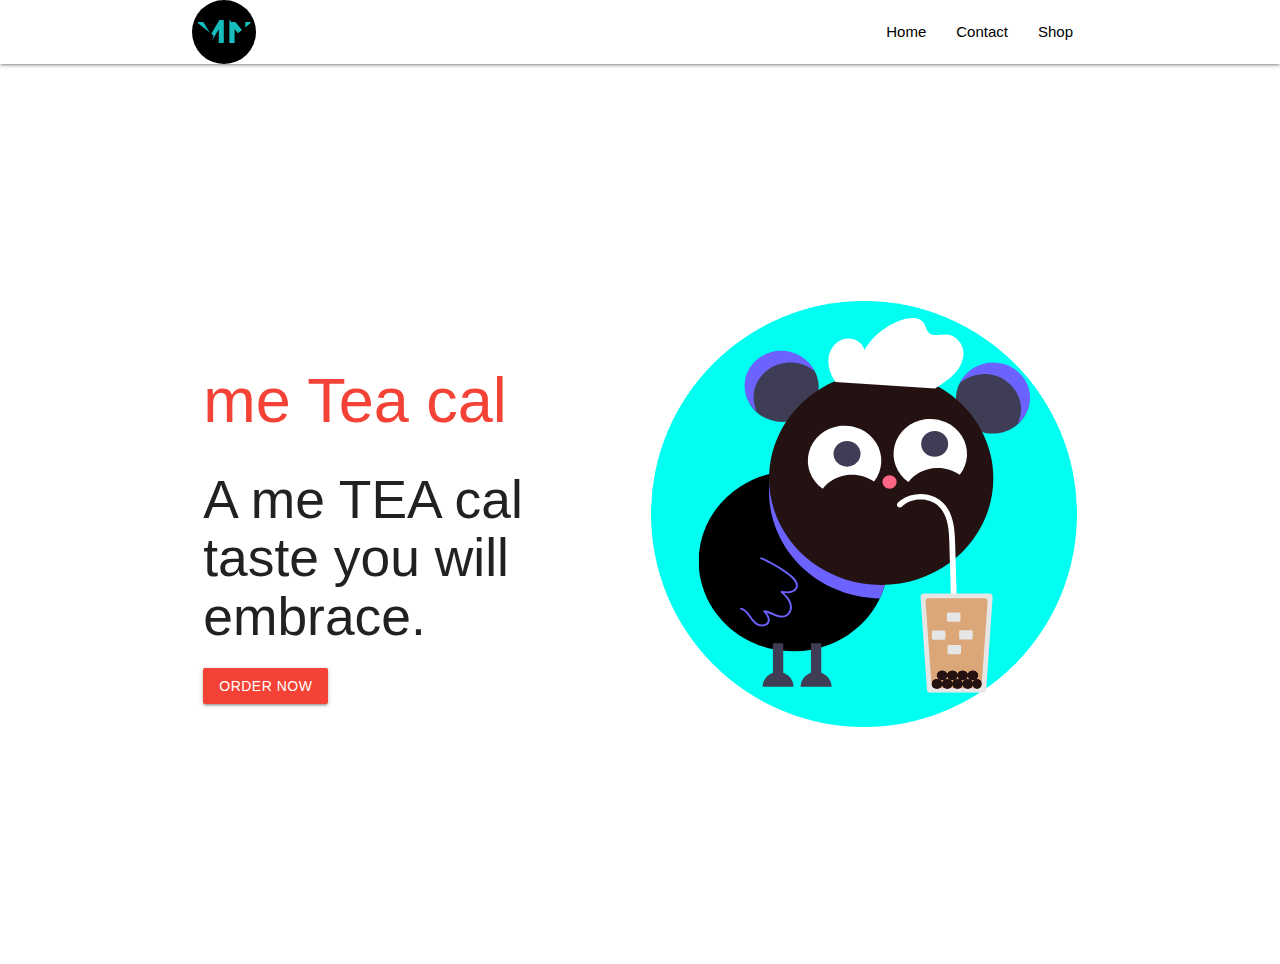
<file: index.html>
<!DOCTYPE html>
<html lang="en">
  <head>
    <meta charset="UTF-8" />
    <meta http-equiv="X-UA-Compatible" content="IE=edge" />
    <meta name="viewport" content="width=device-width, initial-scale=1.0" />
    <title>me Tea cal</title>
    <link href="https://fonts.googleapis.com/icon?family=Material+Icons" rel="stylesheet" />
    <link rel="stylesheet" href="https://cdnjs.cloudflare.com/ajax/libs/materialize/1.0.0/css/materialize.min.css" />
    <link rel="stylesheet" href="/styles/style.css" />
  </head>
  <body>
    <div class="wrapper">
      <header>
        <nav class="white">
          <div class="nav-wrapper container">
            <a href="#" data-target="slide-out" class="sidenav-trigger black-text">
              <i class="material-icons">menu</i>
            </a>
            <a href="/" class="brand-logo">
              <img src="/img/logo.svg" alt="" srcset="" />
            </a>
            <ul class="right hide-on-med-and-down">
              <li><a class="black-text" href="/">Home</a></li>
              <li><a class="black-text" href="/contact.html">Contact</a></li>
              <li><a class="black-text" href="/shop.html">Shop</a></li>
            </ul>
          </div>
        </nav>

        <!--mobile side nav-->
        <ul id="slide-out" class="sidenav">
          <li><a class="black-text" href="/">Home</a></li>
          <li><a class="black-text" href="/contact.html">Contact</a></li>
          <li><a class="black-text" href="/shop.html">Shop</a></li>
        </ul>
      </header>

      <main>
        <div class="container mainContainer">
          <div class="row">
            <div class="col m6 valign-wrapper">
              <div class="textContent">
                <h1 class="red-text">me Tea cal</h1>
                <h2>A me TEA cal taste you will embrace.</h2>
                <a href="/order.html" class="btn red"> Order Now</a>
              </div>
            </div>
            <div class="col m6 valign-wrapper hide-on-small-only">
              <img src="/img/illustration.svg" alt="" class="responsive-img" />
            </div>
          </div>
        </div>
      </main>
    </div>
    <script src="https://code.jquery.com/jquery-3.6.0.min.js"></script>
    <script src="https://cdnjs.cloudflare.com/ajax/libs/materialize/1.0.0/js/materialize.min.js"></script>
    <script src="/script/main.js"></script>
  </body>
</html>
</file>
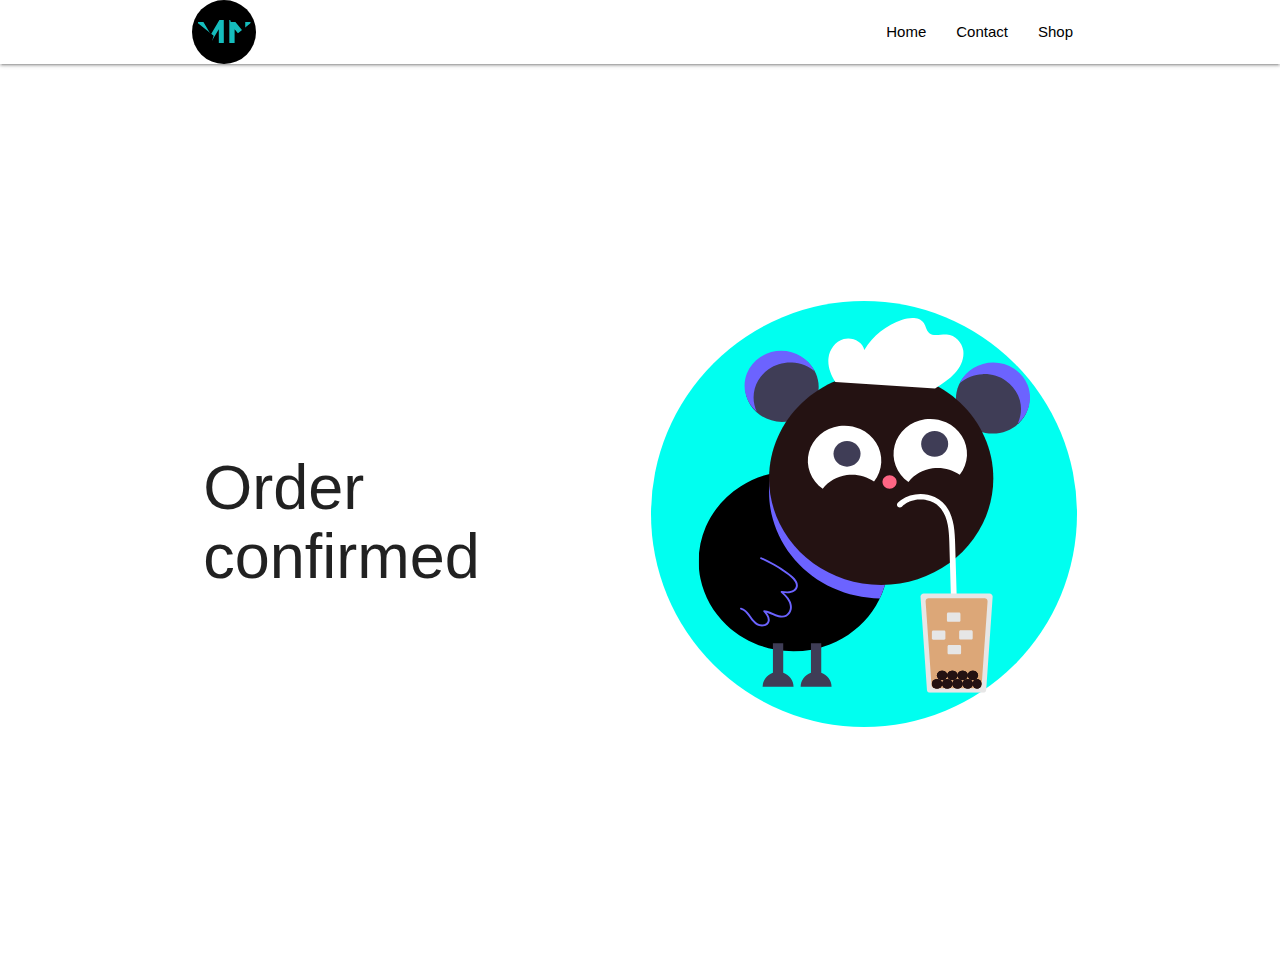
<file: confirm.html>
<!DOCTYPE html>
<html lang="en">
  <head>
    <meta charset="UTF-8" />
    <meta http-equiv="X-UA-Compatible" content="IE=edge" />
    <meta name="viewport" content="width=device-width, initial-scale=1.0" />
    <title>me Tea cal</title>
    <link href="https://fonts.googleapis.com/icon?family=Material+Icons" rel="stylesheet" />
    <link rel="stylesheet" href="https://cdnjs.cloudflare.com/ajax/libs/materialize/1.0.0/css/materialize.min.css" />
    <link rel="stylesheet" href="/styles/style.css" />
  </head>
  <body>
    <div class="wrapper">
      <header>
        <nav class="white">
          <div class="nav-wrapper container">
            <a href="#" data-target="slide-out" class="sidenav-trigger black-text"><i class="material-icons">menu</i></a>
            <a href="/" class="brand-logo">
              <img src="/img/logo.svg" alt="" srcset="" />
            </a>
            <ul class="right hide-on-med-and-down">
              <li><a class="black-text" href="/">Home</a></li>
              <li><a class="black-text" href="/contact.html">Contact</a></li>
              <li><a class="black-text" href="/shop.html">Shop</a></li>
            </ul>
          </div>
        </nav>
        <ul id="slide-out" class="sidenav">
          <li><a class="black-text" href="/">Home</a></li>
          <li><a class="black-text" href="/contact.html">Contact</a></li>
          <li><a class="black-text" href="/shop.html">Shop</a></li>
        </ul>
      </header>

      <main>
        <div class="container mainContainer">
          <div class="row">
            <div class="col m6 valign-wrapper">
              <div class="textContent">
                <h1>Order confirmed</h1>
              </div>
            </div>
            <div class="col m6 valign-wrapper hide-on-small-only">
              <img src="/img/illustration.svg" class="responsive-img" alt="illustration" />
            </div>
          </div>
        </div>
      </main>
    </div>
    <script src="https://code.jquery.com/jquery-3.6.0.min.js"></script>
    <script src="https://cdnjs.cloudflare.com/ajax/libs/materialize/1.0.0/js/materialize.min.js"></script>
    <script src="/script/main.js"></script>
  </body>
</html>
</file>
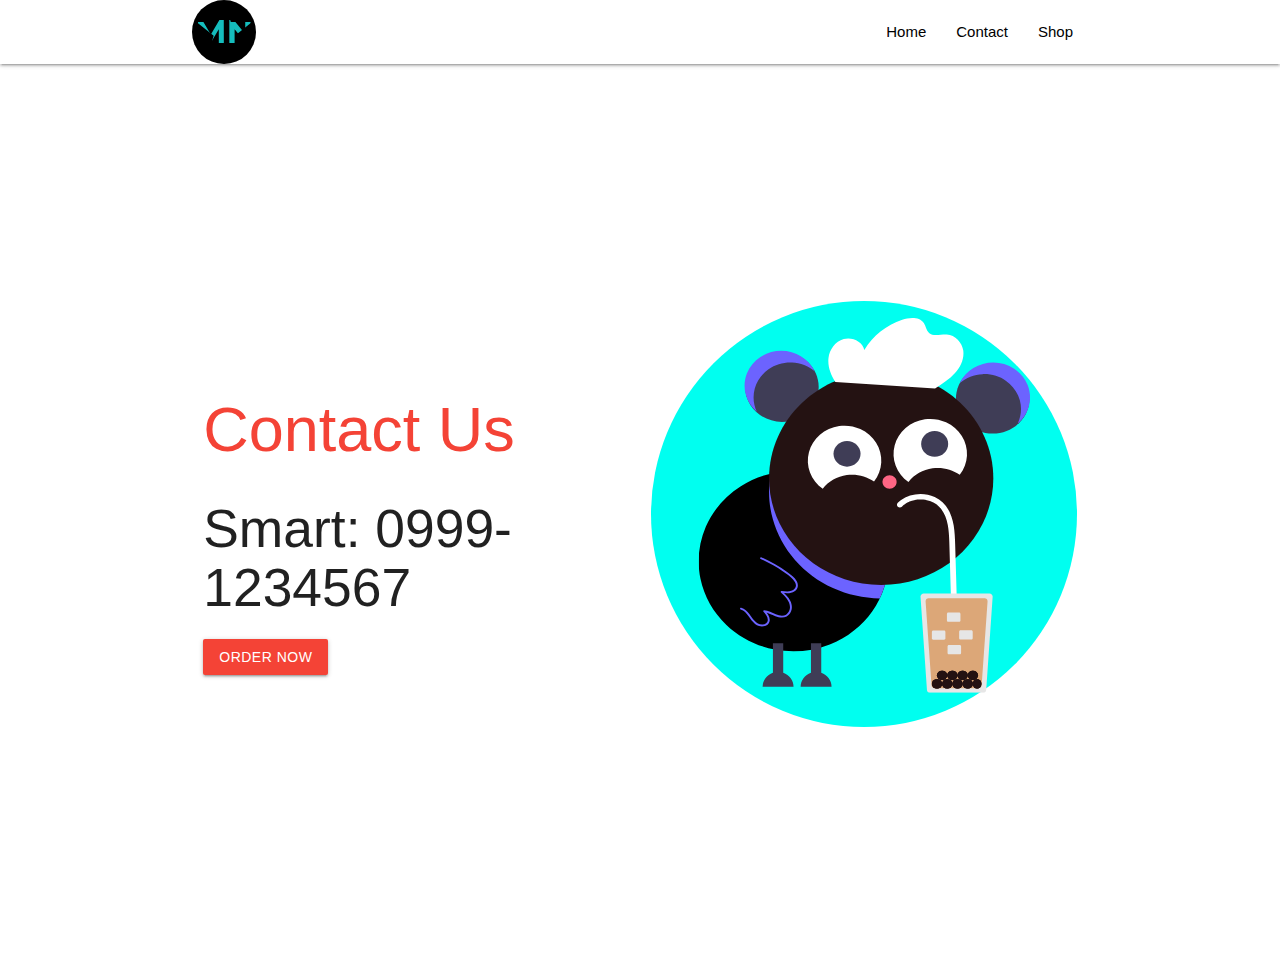
<file: contact.html>
<!DOCTYPE html>
<html lang="en">
  <head>
    <meta charset="UTF-8" />
    <meta http-equiv="X-UA-Compatible" content="IE=edge" />
    <meta name="viewport" content="width=device-width, initial-scale=1.0" />
    <title>me Tea cal | Contact</title>
    <link href="https://fonts.googleapis.com/icon?family=Material+Icons" rel="stylesheet" />
    <link rel="stylesheet" href="https://cdnjs.cloudflare.com/ajax/libs/materialize/1.0.0/css/materialize.min.css" />
    <link rel="stylesheet" href="/styles/style.css" />
  </head>
  <body>
    <div class="wrapper">
      <header>
        <nav class="white">
          <div class="nav-wrapper container">
            <a href="#" data-target="slide-out" class="sidenav-trigger black-text"><i class="material-icons">menu</i></a>
            <a href="/" class="brand-logo">
              <img src="/img/logo.svg" alt="" srcset="" />
            </a>
            <ul class="right hide-on-med-and-down">
              <li><a class="black-text" href="/">Home</a></li>
              <li><a class="black-text" href="/contact.html">Contact</a></li>
              <li><a class="black-text" href="/shop.html">Shop</a></li>
            </ul>
          </div>
        </nav>
        <ul id="slide-out" class="sidenav">
          <li><a class="black-text" href="/">Home</a></li>
          <li><a class="black-text" href="/contact.html">Contact</a></li>
          <li><a class="black-text" href="/shop.html">Shop</a></li>
        </ul>
      </header>

      <main>
        <div class="container mainContainer">
          <div class="row">
            <div class="col m6 valign-wrapper">
              <div class="textContent">
                <h1 class="red-text">Contact Us</h1>
                <h2>Smart: 0999-1234567</h2>
                <a href="/order.html" class="btn red"> Order Now</a>
              </div>
            </div>
            <div class="col m6 valign-wrapper hide-on-small-only">
              <img src="/img/illustration.svg" alt="" class="responsive-img" />
            </div>
          </div>
        </div>
      </main>
    </div>
    <script src="https://code.jquery.com/jquery-3.6.0.min.js"></script>
    <script src="https://cdnjs.cloudflare.com/ajax/libs/materialize/1.0.0/js/materialize.min.js"></script>
    <script src="/script/main.js"></script>
  </body>
</html>
</file>
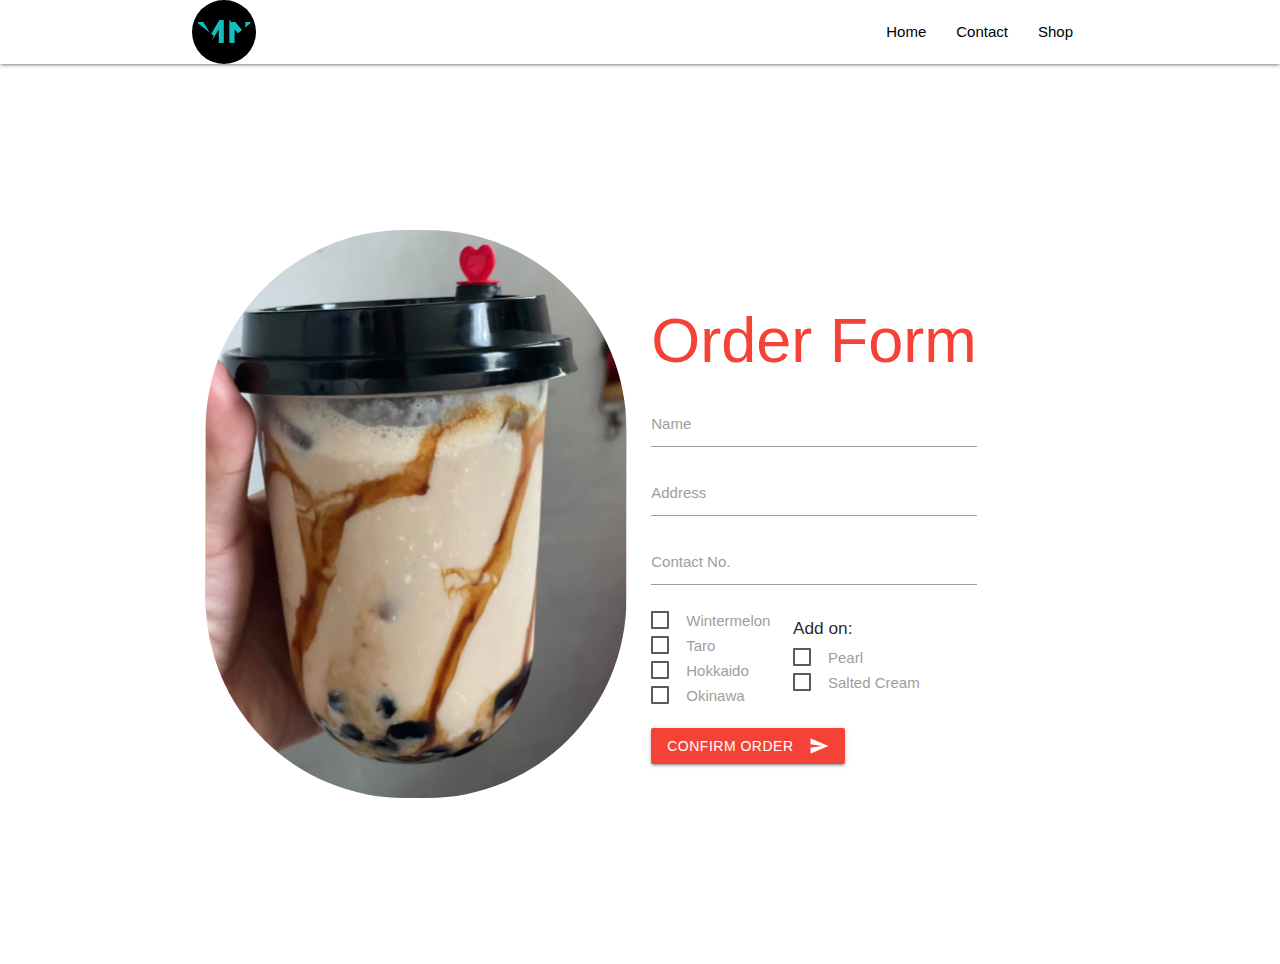
<file: order.html>
<!DOCTYPE html>
<html lang="en">
  <head>
    <meta charset="UTF-8" />
    <meta http-equiv="X-UA-Compatible" content="IE=edge" />
    <meta name="viewport" content="width=device-width, initial-scale=1.0" />
    <title>me Tea cal</title>
    <link href="https://fonts.googleapis.com/icon?family=Material+Icons" rel="stylesheet" />
    <link rel="stylesheet" href="https://cdnjs.cloudflare.com/ajax/libs/materialize/1.0.0/css/materialize.min.css" />
    <link rel="stylesheet" href="/styles/style.css" />
  </head>
  <body>
    <div class="wrapper">
      <header>
        <nav class="white">
          <div class="nav-wrapper container">
            <a href="#" data-target="slide-out" class="sidenav-trigger black-text"
              ><i class="material-icons">menu</i></a
            >
            <a href="/" class="brand-logo">
              <img src="/img/logo.svg" alt="" srcset="" />
            </a>
            <ul class="right hide-on-med-and-down">
              <li><a class="black-text" href="/">Home</a></li>
              <li><a class="black-text" href="/contact.html">Contact</a></li>
              <li><a class="black-text" href="/shop.html">Shop</a></li>
            </ul>
          </div>
        </nav>
        <ul id="slide-out" class="sidenav">
          <li><a class="black-text" href="/">Home</a></li>
          <li><a class="black-text" href="/contact.html">Contact</a></li>
          <li><a class="black-text" href="/shop.html">Shop</a></li>
        </ul>
      </header>

      <main>
        <div class="container mainContainer">
          <div class="row">
            <div class="col m6 valign-wrapper hide-on-small-only">
              <img src="/img/illustration_2.svg" alt="illustration" class="responsive-img" />
            </div>
            <div class="col m6 valign-wrapper">
              <div class="textContent">
                <h1 class="red-text">Order Form</h1>

                <form method="get" action="confirm.html">
                  <div class="input-field">
                    <input id="name" type="text" class="validate" />
                    <label for="name">Name</label>
                  </div>
                  <div class="input-field">
                    <input id="address" type="text" class="validate" />
                    <label for="address">Address</label>
                  </div>
                  <div class="input-field">
                    <input id="contact" type="text" class="validate" />
                    <label for="contact">Contact No.</label>
                  </div>

                  <div class="row">
                    <div class="col">
                      <div>
                        <label>
                          <input type="checkbox" />
                          <span>Wintermelon</span>
                        </label>
                      </div>
                      <div>
                        <label>
                          <input type="checkbox" />
                          <span>Taro</span>
                        </label>
                      </div>
                      <div>
                        <label>
                          <input type="checkbox" />
                          <span>Hokkaido</span>
                        </label>
                      </div>
                      <div>
                        <label>
                          <input type="checkbox" />
                          <span>Okinawa</span>
                        </label>
                      </div>
                    </div>
                    <div class="col">
                      <h6>Add on:</h6>
                      <div>
                        <label>
                          <input type="checkbox" />
                          <span>Pearl</span>
                        </label>
                      </div>
                      <div>
                        <label>
                          <input type="checkbox" />
                          <span>Salted Cream</span>
                        </label>
                      </div>
                    </div>
                  </div>
                  <div>
                    <button class="btn waves-effect waves-light red" type="submit" name="action">
                      Confirm Order
                      <i class="material-icons right">send</i>
                    </button>
                  </div>
                </form>
              </div>
            </div>
          </div>
        </div>
      </main>
    </div>
    <script src="https://code.jquery.com/jquery-3.6.0.min.js"></script>
    <script src="https://cdnjs.cloudflare.com/ajax/libs/materialize/1.0.0/js/materialize.min.js"></script>
    <script src="/script/main.js"></script>
  </body>
</html>
</file>
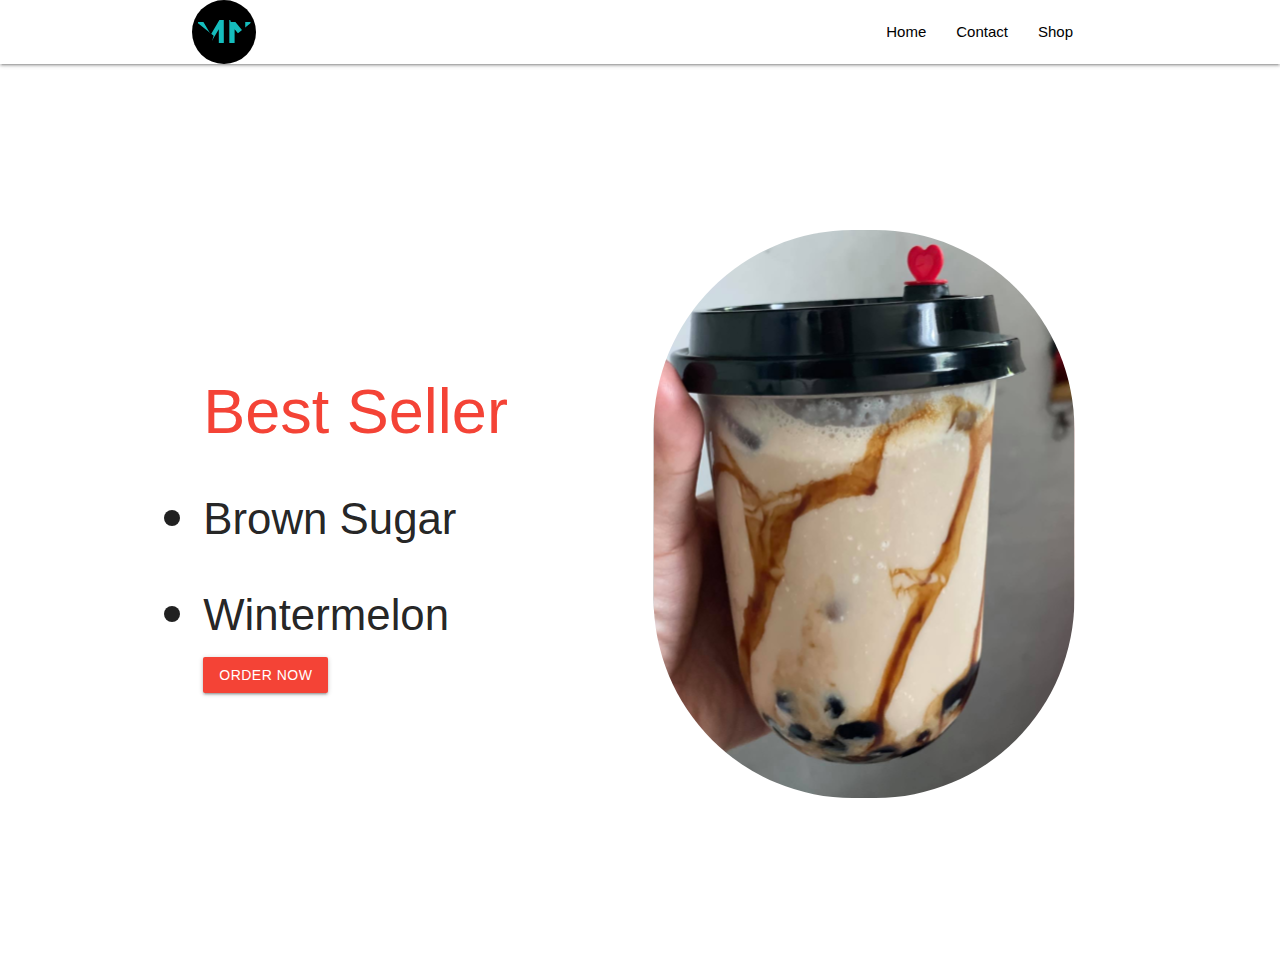
<file: shop.html>
<!DOCTYPE html>
<html lang="en">
  <head>
    <meta charset="UTF-8" />
    <meta http-equiv="X-UA-Compatible" content="IE=edge" />
    <meta name="viewport" content="width=device-width, initial-scale=1.0" />
    <title>me Tea cal | Shop</title>
    <link href="https://fonts.googleapis.com/icon?family=Material+Icons" rel="stylesheet" />
    <link rel="stylesheet" href="https://cdnjs.cloudflare.com/ajax/libs/materialize/1.0.0/css/materialize.min.css" />
    <link rel="stylesheet" href="/styles/style.css" />
  </head>
  <body>
    <div class="wrapper">
      <header>
        <nav class="white">
          <div class="nav-wrapper container">
            <a href="#" data-target="slide-out" class="sidenav-trigger black-text"
              ><i class="material-icons">menu</i></a
            >
            <a href="/" class="brand-logo">
              <img src="/img/logo.svg" alt="" srcset="" />
            </a>
            <ul class="right hide-on-med-and-down">
              <li><a class="black-text" href="/">Home</a></li>
              <li><a class="black-text" href="/contact.html">Contact</a></li>
              <li><a class="black-text" href="/shop.html">Shop</a></li>
            </ul>
          </div>
        </nav>
        <ul id="slide-out" class="sidenav">
          <li><a class="black-text" href="/">Home</a></li>
          <li><a class="black-text" href="/contact.html">Contact</a></li>
          <li><a class="black-text" href="/shop.html">Shop</a></li>
        </ul>
      </header>

      <main>
        <div class="container mainContainer">
          <div class="row">
            <div class="col m6 valign-wrapper">
              <div class="textContent">
                <h1 class="red-text">Best Seller</h1>
                <ul>
                  <li>
                    <h3>Brown Sugar</h3>
                  </li>
                  <li>
                    <h3>Wintermelon</h3>
                  </li>
                </ul>
                <a href="/order.html" class="btn red"> Order Now</a>
              </div>
            </div>
            <div class="col m6 valign-wrapper hide-on-small-only">
              <img src="/img/illustration_2.svg" alt="illustration" class="responsive-img" />
            </div>
          </div>
        </div>
      </main>
    </div>
    <script src="https://code.jquery.com/jquery-3.6.0.min.js"></script>
    <script src="https://cdnjs.cloudflare.com/ajax/libs/materialize/1.0.0/js/materialize.min.js"></script>
    <script src="/script/main.js"></script>
  </body>
</html>
</file>
<file: styles/style.css>
body {
  height: 100vh;
}

.wrapper {
  height: 100%;
}

main {
  height: 100%;
}

.mainContainer {
  height: 100%;
}

.mainContainer .row {
  height: 100%;
}

.mainContainer .row .col {
  height: 100%;
}

.textContent ul li {
  list-style-type: disc; /* bullet */
  font-size: 3.56rem; /* bullet size */
}
</file>
